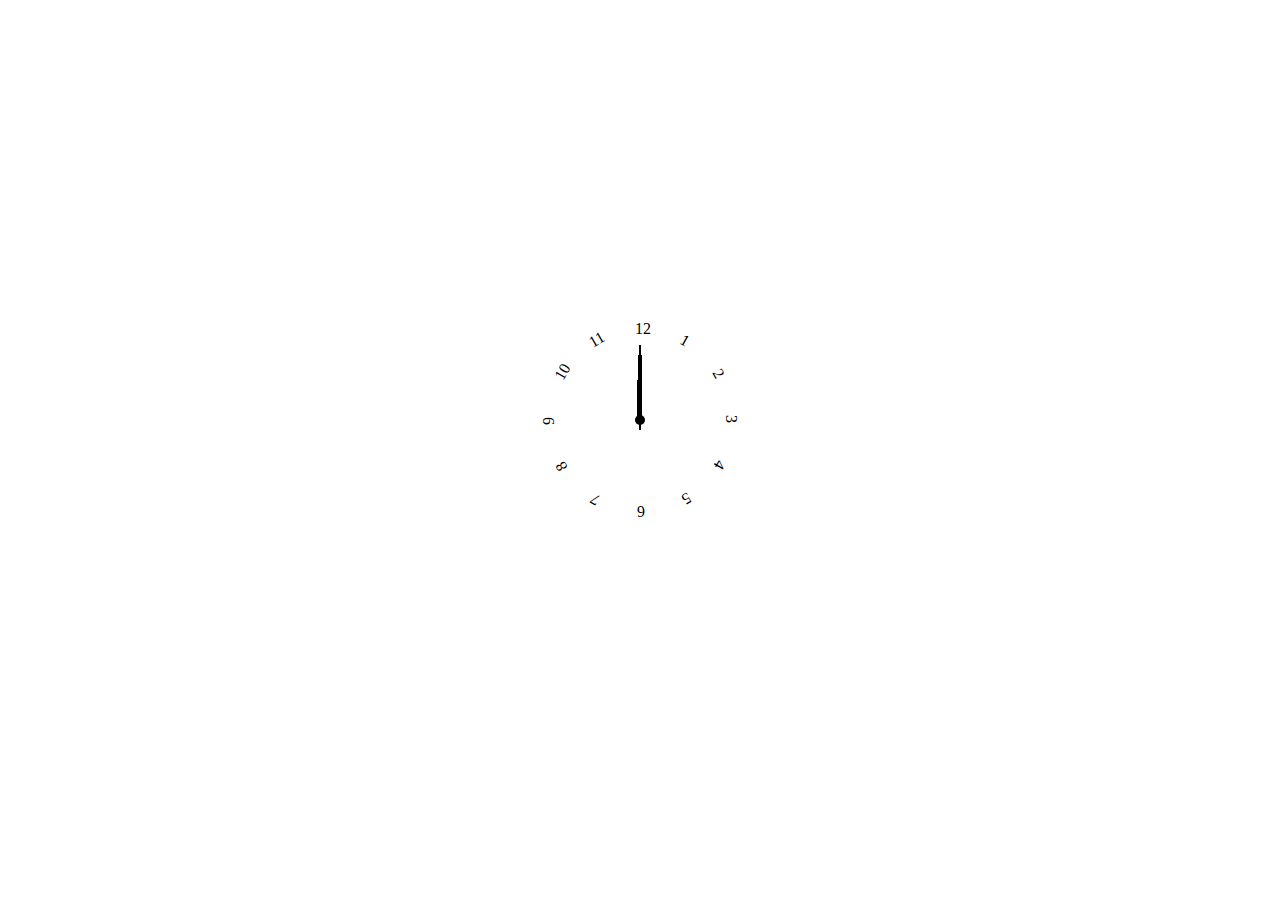
<file: clock/index.html>
<html>

<head>
    <title>Clock</title>
    <link href="css/style.css" rel="stylesheet">
</head>
<body>
<div class="clock">
    <div class="valueContainer">
        <div class="value">12</div>
        <div class="value value1">1</div>
        <div class="value value2">2</div>
        <div class="value value3">3</div>
        <div class="value value4">4</div>
        <div class="value value5">5</div>
        <div class="value value6">6</div>
        <div class="value value7">7</div>
        <div class="value value8">8</div>
        <div class="value value9">9</div>
        <div class="value value10">10</div>
        <div class="value value11">11</div>
    </div>
    <div class="hour"></div>
    <div class="minute"></div>
    <div class="second"></div>
    <div class="center"></div>
</div>
</body>
</html>
</file>
<file: clock/css/style.css>
.image{
    /*background: url(http://cssanimation.rocks/images/posts/clocks/ios_clock.svg);*/
}

.clock {
    width: 200px;
    height: 200px;
    border-radius: 100%;
    position: absolute;
    left: 50%;
    top: 50%;
    transform: translate(-50%, -65%);
}

.hour {
    background: black;
    width: 4px;
    height: 40px;
    position: absolute;
    tranform:translateX(100%);
    top: 60px;
    left: 97px;
    -webkit-transform: rotateZ(0deg);
    -moz-transform: rotateZ(0deg);
    -ms-transform: rotateZ(0deg);
    -o-transform: rotateZ(0deg);
    transform: rotateZ(0deg);

    transform-origin: 50% 100%;
}

.minute {
    background: black;
    width: 4px;
    height: 65px;
    position: absolute;
    top: 35px;
    left: 98px;
    -webkit-transform: rotateZ(0deg);
    -moz-transform: rotateZ(0deg);
    -ms-transform: rotateZ(0deg);
    -o-transform: rotateZ(0deg);
    transform: rotateZ(0deg);

    transform-origin: 50% 100%;
}

.second {
    background: black;
    width: 2px;
    height: 85px;
    position: absolute;
    top: 25px;
    left: 99px;
    -webkit-transform: rotateZ(0deg);
    -moz-transform: rotateZ(0deg);
    -ms-transform: rotateZ(0deg);
    -o-transform: rotateZ(0deg);
    transform: rotateZ(0deg);

    transform-origin: 50% 88%;
}

.value {
    transform-origin: 50% 100%;
    width:10px;
    position: absolute;
    height: 100px;
    left:95px;
}

.value1 {
    transform: rotateZ(30deg);
}

.value2 {
    transform: rotateZ(60deg);
}

.value3 {
    transform: rotateZ(90deg);
}

.value4 {
    transform: rotateZ(120deg);
}

.value5 {
    transform: rotateZ(150deg);
}

.value6 {
    transform: rotateZ(180deg);
}

.value7 {
    transform: rotateZ(210deg);
}

.value8 {
    transform: rotateZ(240deg);
}

.value9 {
    transform: rotateZ(270deg);
}

.value10 {
    transform: rotateZ(300deg);
}

.value11 {
    transform: rotateZ(330deg);
}

.center {
    background: black;
    height: 10px;
    width: 10px;
    border-radius: 100%;
    position: absolute;
    left: 95px;
    top: 95px;
}

/* animations */
.minute {
    animation: rotateHand 3600s linear infinite;
}

.second {
    animation: rotateHand 60s linear infinite;
}

.hour {
    -webkit-animation: rotateHand 43200s linear infinite;
    -o-animation: rotateHand 43200s linear infinite;
    animation: rotateHand 43200s linear infinite;
}

/* Keyframes */
@keyframes rotateHand {
    100% {
        transform: rotateZ(360deg);
    }
}
</file>
